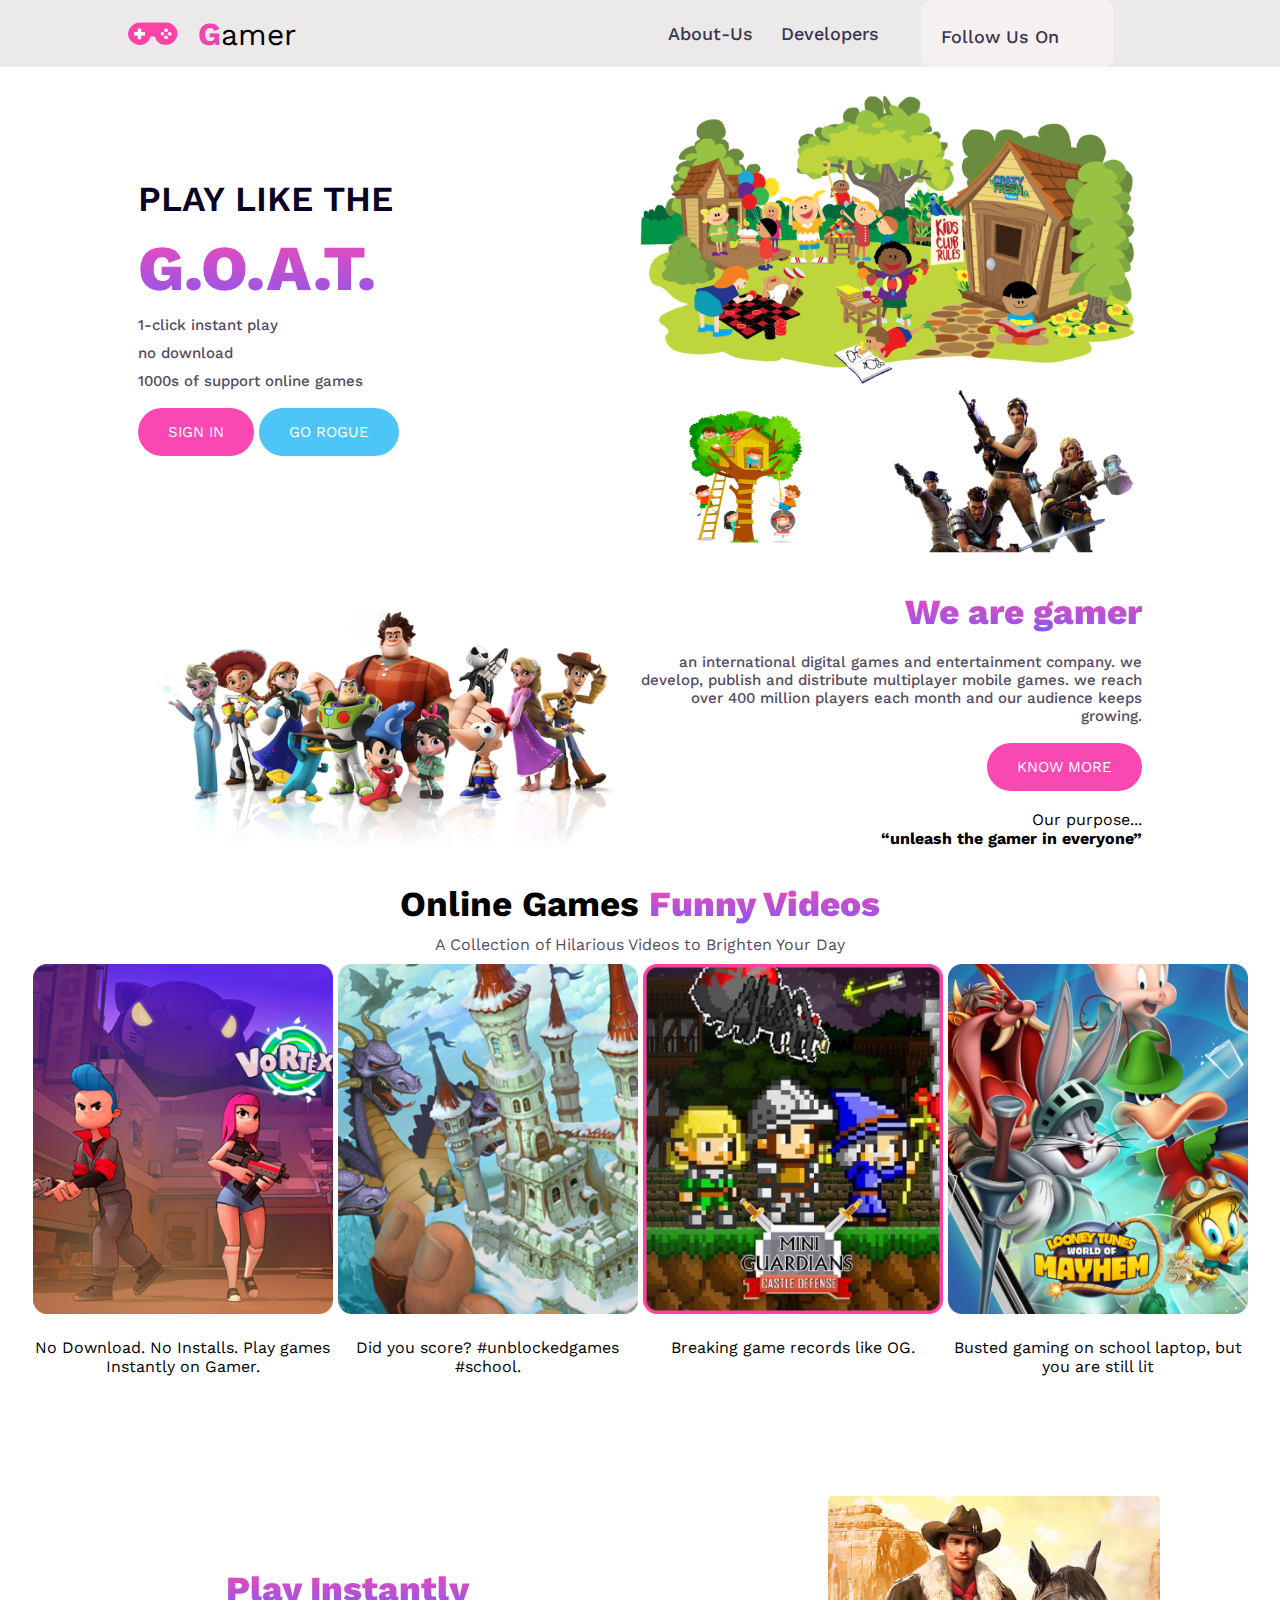
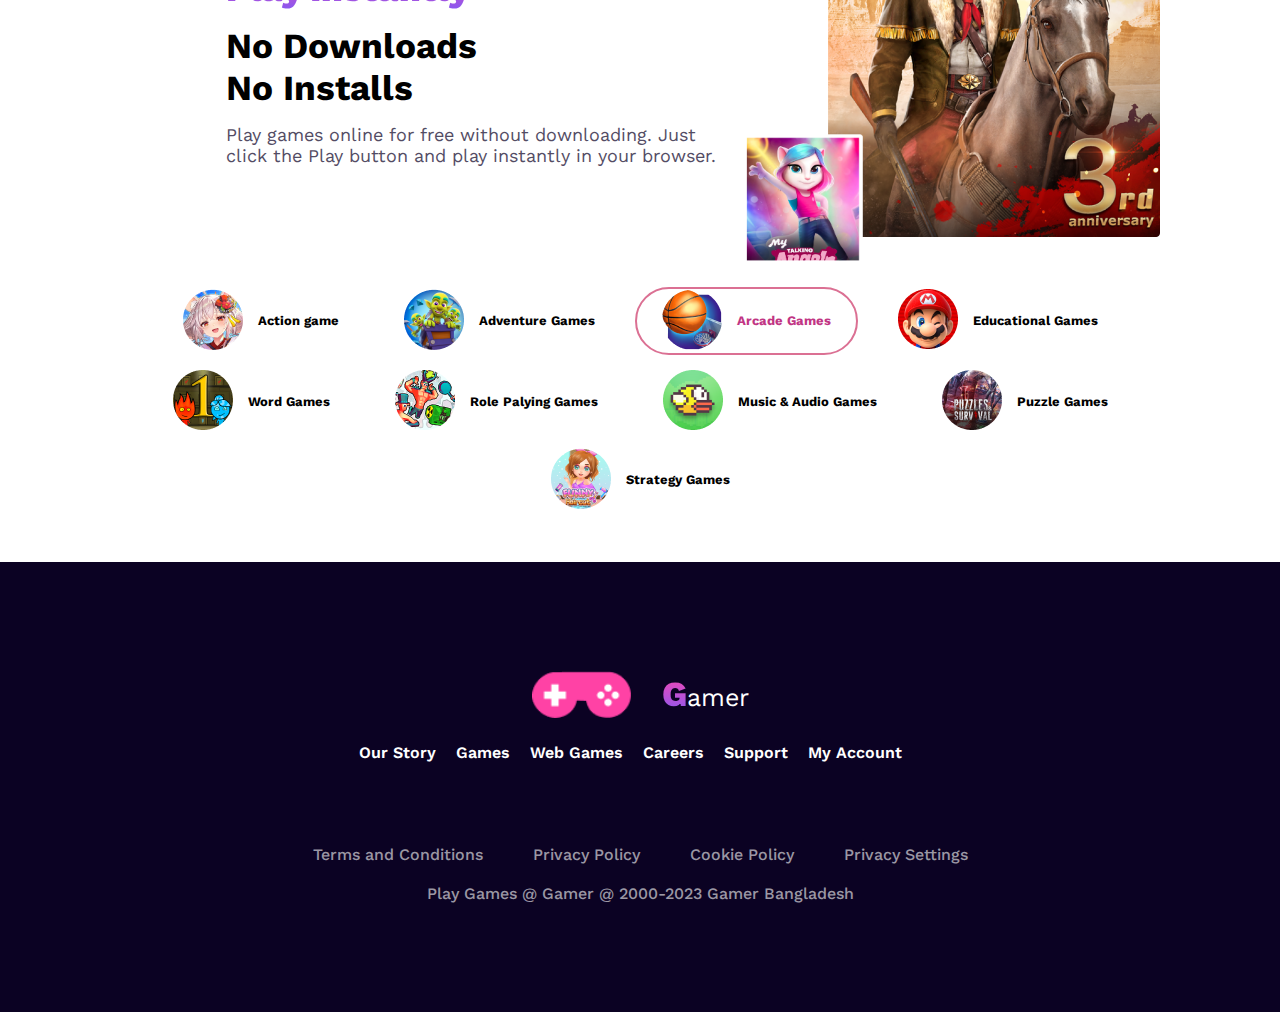
<file: index.html>
<!DOCTYPE html>
<html lang="en">
<head>
    <meta charset="UTF-8">
    <meta name="viewport" content="width=device-width, initial-scale=1.0">
    <title>Gamer Zone</title>
    <link rel="shortcut icon" href="./images/Frame.png" type="image/x-icon">
    <link rel="stylesheet" href="./styles/style.css">
    <link rel="stylesheet" href="https://cdnjs.cloudflare.com/ajax/libs/font-awesome/6.4.0/css/all.min.css" integrity="sha512-iecdLmaskl7CVkqkXNQ/ZH/XLlvWZOJyj7Yy7tcenmpD1ypASozpmT/E0iPtmFIB46ZmdtAc9eNBvH0H/ZpiBw==" crossorigin="anonymous" referrerpolicy="no-referrer" />
</head>
<body>
    <!-- starts header section -->
    <header>
        <!-- nav section starts here -->
        <nav>
            <nav class="nav-container">
                <div class="logo-container">
                    <img src="./images/Frame.png" alt="">
                    <p><span class="word-style">G</span>amer</p>
                </div>
                <div class="nav-items-container">
                    <a href="">About-Us</a>
                    <a href="">Developers</a>
                    <a class="nav-icon" href="">Follow Us On <i class="fa-brands fa-youtube youtube"></i> <i class="fa-brands fa-tiktok tiktok"></i></a>
                </div>
            </nav>
           
        </nav>
         <!-- nav section ends here -->

         <!-- Banner section starts here -->
        <section class="banner-container">
            <div class="banner-text">
                <h3 class="banner-title">Play Like The</h3>
                <h3 class="style">G.O.A.T.</h3>
                <p class="banner-description">1-click instant play</p>
                <p class="banner-description">No Download</p>
                <p class="banner-description">1000s of support online games</p>

                <button class="btn-primary">SIGN IN</button>
                <button class="btn-secondary">GO ROGUE</button>
            </div>
            <div class="banner-img">
                <img src="./images/Group 18.png" alt="">
            </div>
         </section>
    </header>
    <main>
        <!-- About US section starts here -->
        <section class="about-container">
            <div class="about-text">
                <h3 class="common-style">We are gamer</h3>
                <p class="about-description">An international digital games and entertainment company. We develop, publish and distribute multiplayer mobile games. We reach over 400 million players each month and our audience keeps growing.</p>
                <button class="btn-primary">know more</button><br><br>
                <p>Our purpose... <br>
                <strong>“unleash the gamer in everyone”</strong></p>
            </div>
            <div class="about-img">
                <img src="./images/pngwing 4.png" alt="">
            </div>
         </section>
          <!-- About US section starts here -->
          
          <!-- Gamer Card section -->
          <h3 class="card-title">Online Games <span class="common-style">Funny Videos</span></h3>
          <p class="card-details">A Collection of Hilarious Videos to Brighten Your Day</p>
          <!-- <section class="gamer-card">
             <div class="card-container">
                <div class="card-img">
                    <img src="./images/Rectangle 4.png" alt="">
                    <p class="card-description">No Download. No Installs.</p>
                </div>
                <div class="card-img">
                    <img src="./images/Rectangle 5.png" alt="">
                    <p class="card-description">Did you score? </p>
                </div>
                <div class="card-img">
                    <img  src="./images/Rectangle 6.png" alt="">
                    <p class="card-description">Breaking game records like OG</p>
                </div>
                <div class="card-img">
                    <img src="./images/Rectangle 7.png" alt="">
                    <p class="card-description">Busted gaming on school laptop, but you are still lit.</p>
                </div>
             </div>
          </section> -->
                <div class="card-container">
                    <div class="gamer-card">
                        <img class="gamer-img" src="./images/Rectangle 4.png" alt="">
                        <p>No Download. No Installs. Play games Instantly on Gamer.</p>
                    </div>
                    <div class="gamer-card">
                        <img src="./images/Rectangle 5.png" alt="">
                        <p>Did you score? #unblockedgames #school.</p>
                    </div>
                    <div class="gamer-card">
                        <img src="./images/Rectangle 7.png" alt="">
                        <p>Breaking game records like OG.</p>
                    </div>
                   <div class="gamer-card">
                    <img src="./images/Rectangle 6.png" alt="">
                    <p>Busted gaming on school laptop, but you are still lit</p>
                   </div>
                </div>
                
          

          <!-- Gamer card section ends -->

          <!-- Gamer play button -->
          <section class="play-btn">
                <div class="play-btn-text">
                    <h3 class="common-style">Play Instantly</h3>
                    <h3 class="title">No Downloads <br>No Installs</h3>
                    <p class="play-btn-description">Play games online for free without downloading. Just click the Play button and play instantly in your browser.</p>
                </div>
                <div class="play-btn-img">
                    <div>
                        <img src="./images/Rectangle 55.png" alt="">
                    </div>
                    <div class="Rectangle">
                        <img  src="./images/Rectangle 66.png" alt="">
                    </div>
                    
                </div>
          </section>
          <!-- Gamer play button ends -->

          <!-- Games types section -->
          <section class="games-type">
                <button class="btn">
                    <div><img src="./images/Rectangle 11.png" alt=""></div>
                    <div> <p>Action game</p></div>
                </button>
                <button class="btn">
                    <div><img src="./images/Rectangle 12.png" alt=""></div>
                    <div> <p>Adventure Games</p></div>
                </button>
                <button class="btn active">
                    <div><img src="./images/Rectangle 13.png" alt=""></div>
                    <div> <p>Arcade Games</p></div>
                </button>
                <button class="btn">
                    <div><img src="./images/Rectangle 14.png" alt=""></div>
                    <div> <p>Educational Games</p></div>
                </button>
                <button class="btn">
                    <div><img src="./images/Rectangle 15.png" alt=""></div>
                    <div> <p>Word Games</p></div>
                </button>
                <button class="btn">
                    <div><img src="./images/Rectangle 16.png" alt=""></div>
                    <div> <p>Role Palying Games</p></div>
                </button>
                <button class="btn">
                    <div><img src="./images/Rectangle 17.png" alt=""></div>
                    <div> <p>Music & Audio Games</p></div>
                </button>
                <button class="btn">
                    <div><img src="./images/Rectangle 18.png" alt=""></div>
                    <div> <p>Puzzle Games</p></div>
                </button>
                <button class="btn">
                    <div><img src="./images/Rectangle 19.png" alt=""></div>
                    <div> <p>Strategy Games</p></div>
                </button>
          </section>
           <!-- Games types section ends -->
    </main>
    <!-- main section ends here -->

    <!-- footer section starts here -->
    <footer>
        <section class="footer">
            <div class="footer-container">
                <div class="footer-logo">
                        <img src="./images/Frame.png" alt="">
                        <p><span class="common-style">G</span>amer</p> 
                </div>
                <div class="footer-title">
                    <ul>
                        <li>Our Story</li>
                        <li>Games</li>
                        <li>Web Games</li>
                        <li>Careers</li>
                        <li>Support</li>
                        <li>My Account</li>
                    </ul>
                </div>
                <div class="footer-icons">
                    <i class="fa-brands fa-twitter"></i>
                    <i class="fa-brands fa-facebook"></i>
                    <i class="fa-brands fa-youtube"></i>
                    <i class="fa-brands fa-linkedin"></i>
                    <i class="fa-brands fa-instagram"></i>
                    <i class="fa-brands fa-apple"></i>
                </div>
                <div id="Footer-description">
                    <li>Terms and Conditions</li>
                    <li>Privacy Policy</li>
                    <li>Cookie Policy</li>
                    <li>Privacy Settings</li>
                </div>
                <p id="last-footer">Play Games @ Gamer @ 2000-2023 Gamer Bangladesh</p>
            </div>
        </section>
    </footer>
    <!-- footer section ends here -->
</body>
</html>
</file>
<file: styles/style.css>
@import url('https://fonts.googleapis.com/css2?family=Work+Sans:wght@400;500;600;700;800&display=swap');

/* shared style */
*{
    margin: 0;
    padding: 0;
    box-sizing: border-box;
    font-family: 'Work Sans', sans-serif;
}
/* nav section starts here */
nav{
    background-color: #ebe9e9;
   

}
.nav-container{
    min-height: 50px;
    display: flex;
    align-items: center;
    max-width: 80%;
    margin: 0 auto;
}
.logo-container{
    display: flex;
    width: 50%;
    
}
.logo-container img{
    width: 50px;
    object-fit: contain;
    margin-right: 20px;
}
.logo-container p{
    font-size: 30px;
}
.word-style{
    color: #F144AE;
    font-size: 2rem;
    font-weight: 700;
}

.nav-items-container{
    width: 50%;
    display: flex;
    justify-content: space-evenly;
    align-items: center;
    
}
.nav-items-container a{
    color: #3C354F;
    font-family: Work Sans;
    font-size: 18px;
    font-weight: 500;
    text-decoration: none;
}
.nav-icon{
    background: #f6f1f1;
    border-radius: 10px;
    /* box-shadow: 0px 4px 30px 0px rgba(153, 148, 148, 0.05); */
    padding: 17px 20px;
    margin-right: 10px;
    -webkit-border-radius: 10px;
    -moz-border-radius: 10px;
    -ms-border-radius: 10px;
    -o-border-radius: 10px;
}
.nav-icon ,.youtube{
    color: red;
    margin-left: 15px;
}
.fa-brands{
    margin-right: 10px;
}

/* banner section starts here  */
.banner-container{
    margin:  0 auto;
    max-width: 80%;
    min-width: 50px;
    display: flex;
    justify-content: center;
    align-items: center;
    background-color: #fff;
    padding: 10px;
}
.banner-text{
    width: 50%;
}
.banner-img{
    width: 50%;
}
.banner-img img{
    width: 100%;
    object-fit: cover;
}
.banner-title{
    color: #0B0223;
    font-size: 2.2rem;
    font-weight: 600;
    text-transform: uppercase;
    margin-bottom: 10px;
}
.style{
    font-size: 4rem;
    font-weight: 800;
    text-transform: uppercase;
    background: linear-gradient(180deg, #F948B2 0%, #8758F1 100%);
    background-clip: text;
    -webkit-background-clip: text;
    -webkit-text-fill-color: transparent;
    
}
.banner-description{
    margin-top: 10px;
    color: #534C64;
    font-size: 15px;
    font-weight: 500;
    text-transform: lowercase;
}
.btn-primary{
    font-size: 15px;
    color: white;
    padding: 15px 30px;
    background-color: #F948B2;
    border: none;
    gap: 10px;
    cursor: pointer;
    margin-top: 18px;
    border-radius: 40px;
    -webkit-border-radius: 40px;
    -moz-border-radius: 40px;
    -ms-border-radius: 40px;
    -o-border-radius: 40px;
}
.btn-secondary{
    font-size: 15px;
    color: white;
    padding: 15px 30px;
    background-color: #4EC5F7;
    border: none;
    cursor: pointer;
    border-radius: 40px;
    -webkit-border-radius: 40px;
    -moz-border-radius: 40px;
    -ms-border-radius: 40px;
    -o-border-radius: 40px;
}

/* About section */
.about-container{
    margin:  0 auto;
    max-width: 80%;
    min-width: 50px;
    display: flex;
    flex-direction: row-reverse;
    text-align: end;
    justify-content: center;
    align-items: center;
    background-color: #fff;
    padding: 10px;
}
.about-text{
    width: 50%;
}
.about-img{
    width: 50%;
}
.about-img img{
    width: 100%;
    object-fit: cover;
}

.common-style{
    font-size: 2.2rem;
    font-weight: 800;
    background: linear-gradient(180deg, #F948B2 0%, #8758F1 100%);
    background-clip: text;
    -webkit-background-clip: text;
    -webkit-text-fill-color: transparent;
    
}
.about-description{
    margin-top: 20px;
    color: #534C64;
    font-size: 15px;
    font-weight: 500;
    text-transform: lowercase;
}
.btn-primary{
    font-size: 15px;
    color: white;
    padding: 15px 30px;
    background-color: #F948B2;
    border: none;
    text-transform: uppercase;
    gap: 10px;
    border-radius: 40px;
    -webkit-border-radius: 40px;
    -moz-border-radius: 40px;
    -ms-border-radius: 40px;
    -o-border-radius: 40px;
}

/* Gamer card section starts here */

.card-container{
    max-width: 80%;
    margin: 0 auto;
    display: flex;
    justify-content: center;
    gap: 5px;
}
.gamer-card>img{
   width: 300px;
   height: 350px;
   /* margin: 0 auto; */
}

.gamer-card>p{
    margin: 20px auto;
    text-align: center;
}
.card-title{
    font-size: 2.2rem;
    text-align: center;
    margin: 10px;
}
.card-details{
    text-align: center;
    color: #534C64;
    font-weight: 400;
    margin: 10px;
}


/* play btn section starts here */
.play-btn{
    max-width: 80%;
    margin: 0 auto;
    min-height: 200px;
    display: flex;
    justify-content: center;
    align-items: center;
    margin-top: 100px;
    margin-right: 30px;
}
.play-btn-text{
    width: 50%;
}
.play-btn-img{
    width: 50%;
    position: relative;
}
.play-btn-img img{
    width: 65%;
    height: 100%;
    display: block;
    margin: 0 auto;
}
.Rectangle img{
     width: 120px;
     height: 130px;
     display: flex;
     justify-content: center;
     align-items: center;
     position: absolute;
     bottom: -8%;
     left: 1%;
}
.title{
    font-size: 2.2rem;
    font-weight: 700;
    margin-top: 15px;
}
.play-btn-description{
    color: #534C64;
    font-size: 18px;
    margin-top: 15px;
}


/* Games type section */
.games-type{
    max-width: 80%;
    margin:  50px auto;
    display: flex;
    justify-content: center;
    align-items: center;
    flex-wrap: wrap;
    gap: 15px;
}

.btn{
    border: none;
    font-size: 13px;
    display: flex;
    justify-content: center;
    align-items: center;
    gap: 15px;
    font-weight: 700;
    background-color: #fff;
    padding: 0px 25px;
    cursor: pointer;
    border-radius: 80px;
    -webkit-border-radius: 80px;
    -moz-border-radius: 80px;
    -ms-border-radius: 80px;
    -o-border-radius: 80px;
}
.btn:hover{
    border: 2px solid blue;
    background-color: #f590f5;
    color: #fff;
    font-size: 14px;
}

.active{
    border: 2px solid palevioletred;
    color: #C13584;
}

/* Footer section starts here */
.footer-container{
    max-width: 100%;
    margin: 0 auto;
    height: 450px;
    background: #0B0223;
    text-align: center;
    align-items: center;
    flex-direction: column;
}

.footer-container,.footer-logo{
    display: flex;
    justify-content: center;
    align-items: center;
    color: white;
    
}
.footer-logo img{
    width: 100px;
    object-fit: contain;
    margin-right: 30px;
    
}
.footer-logo>p{
    font-size: 25px;
}
.footer-title>ul{
    display: flex;
    justify-content: space-between;
    align-items: center;
    color: #fff;
    gap: 20px;
    margin-left: -20px;
    font-weight: 600;
    cursor: pointer;
    margin-top: 25px;
   
}
.footer-title li{
    list-style: none;
}
.footer-icons{
    margin-top: 20px;
    cursor: pointer;
}
.fa-brands{
    font-size: 28px;
}
.fa-twitter{
    color: #1DA1F2;
    
}
.fa-facebook{
    color: #4267B2;
}
.fa-youtube{
    color: #FF0000;
    
}
.fa-linkedin{
    color:  #0077b5;
}
.fa-instagram{
    color: #C13584;
}

#Footer-description{
    color: rgba(255, 255, 255, 0.60);
    display: flex;
    list-style: none;
    margin-top: 30px;
    justify-content: center;
    align-items: center;
    gap: 50px;
    font-weight: 500;
    cursor: pointer;
}
#last-footer{
    color: rgba(255, 255, 255, 0.60);
    text-align: center;
    font-family: Work Sans;
    font-size: 16px;
    font-weight: 500;
    margin-top: 20px;
}
/* Responsive for laptop devices */
@media screen and (min-width:960px) and (max-width:1440px){
    .gamer-card{
        width: 100%;
    }
}

/* Responsive for tablet or medium devices  */
@media screen and (min-width:576px) and (max-width:960px) {
    .nav-container,.nav-items-container{
        width: 100%;
        font-size: 10px;
        
    }
    .nav-items-container a{
        width: 100%;
        font-size: 15px;
        
    }
    .card-container{
        
        display: grid;
        /* flex-wrap: wrap; */
        grid-template-columns: repeat(2,1fr);
        text-align: center;
    }
}

/* Responsive for mobile devices */

@media screen and (max-width:576px) {
    .nav-container,
    .nav-items-container,
    .card-container
   
    {
        flex-direction: column;
    }
    
    .nav-items-container{
        width: 100%;
        margin-bottom: 10px;
       
    }
    .nav-items-container a{
        margin-top: 20px;
    }
    .banner-container{
        flex-direction: column-reverse;
    }
  
    .banner-text,.banner-img
    {
        width: 100%;
    }
    .banner-text,.banner-title{
        font-size: 35px;
        text-align: center;
    }
    .about-container{
        flex-direction: column-reverse;
    }
    .about-text,.about-img{
        width: 100%;
        text-align: center;
    }
    .card-container{
        width: 100%;
        text-align: center;
    }
    .play-btn{
        flex-direction: column-reverse;
    }
   .play-btn-img,.play-btn-text{
    width: 100%;
    text-align: center;
    margin-top: 30px;
   }
   
   .games-type,.btn{
    display: grid;
    flex-wrap: wrap;
    grid-template-columns: repeat(3 ,1fr);
    width: 100%;
    gap: 2px;
    font-size: 10px;
    padding: 0 10px;
    
   }
   .footer{
    width: 100%;
   }
   .footer-title>ul{
    font-size: medium;
    display: grid;
    flex-wrap: wrap;
    grid-template-columns: repeat(3,1fr);
    text-align: center;
    margin-top: 15px;
   }
   .footer-icons{
    width: 100%;
    display: grid;
    flex-wrap: wrap;
    grid-template-columns: repeat(3,1fr);
    gap: 30px;
    margin-top: 15px;
   }
   #Footer-description{
    width: 100%;
    display: grid;
    flex-wrap: wrap;
    grid-template-columns: repeat(2,1fr);
    gap: 20px;
    /* margin-top: 20px; */
   }
}
</file>
